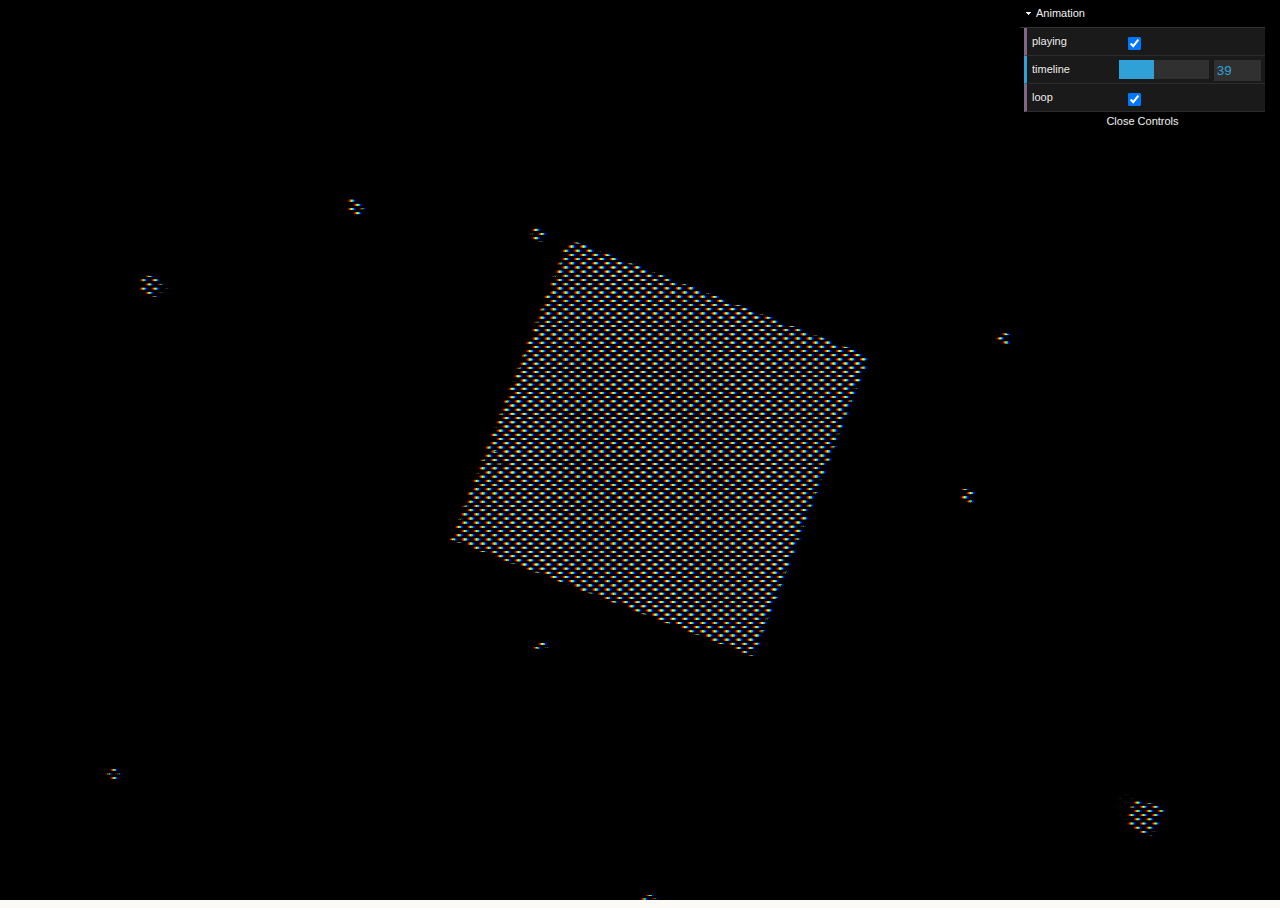
<file: index.html>
<!DOCTYPE html>
<html lang="en">
	<head>
		<title>Tunneler</title>
    <meta charset="utf-8">
		<meta name="viewport" content="width=device-width, user-scalable=no, minimum-scale=1.0, maximum-scale=1.0">
    <meta name="description" content="Just goofin' around">
    <meta name="keywords" content="Two.js,Mark van de Korput,JavaScript">
    <meta name="author" content="Mark van de Korput">

		<link href="stylesheets/styles.css" rel="stylesheet" type="text/css"/>
		<!-- third party libs -->
    <script src="js/jquery-1.9.1-dev.js"></script>
    <script src="js/underscore-1.6.0-dev.js"></script>
    <script src="js/backbone-1.1.2-dev.js"></script>
		<script src="js/three.min.js"></script>
		<script src="js/dat.gui.min.js"></script>

    <script src="js/shaders.js"></script>
    <script src="js/EffectComposer.js"></script>
    <script src="js/RenderPass.js"></script>
    <script src="js/MaskPass.js"></script>
    <script src="js/ShaderPass.js"></script>

		<!-- DIY libs -->
		<script src="js/controls.js"></script>
    <script src="js/timer.js"></script>
    <script src="js/camera_operator.js"></script>
    <script src="js/dripper.js"></script>
		<script src="js/app.js"></script>
    <script src="js/postprocessor.js"></script>
    <script src="js/astroid.js"></script>
	</head>
	<body>
		<script>
      $(document).ready(function(){
        window.app = new App();
      });
    </script>

    <script id="vert-shader" type="x-shader/x-vertex">
      /**
       * Multiply each vertex by the
       * model-view matrix and the
       * projection matrix (both provided
       * by Three.js) to get a final
       * vertex position
       */
      void main() {
        gl_Position = projectionMatrix *
                      modelViewMatrix *
                      vec4(position,1.0);
      }
    </script>

    <script id="frag-shader" type="x-shader/x-fragment">

      void main() {

        // calc the dot product and clamp
        // 0 -> 1 rather than -1 -> 1
        vec3 light = vec3(0.5, 0.2, 1.0);

        // ensure it's normalized
        light = normalize(light);

        // calculate the dot product of
        // the light to the vertex normal
        float dProd = max(0.0,
                          dot(vNormal, light));

        // feed into our frag colour
        gl_FragColor = vec4(dProd, // R
                            dProd, // G
                            dProd, // B
                            1.0);  // A

      }
      </script>
	</body>
</html>
</file>
<file: stylesheets/styles.css>
@import url(https://fonts.googleapis.com/css?family=Arvo:400,700,400italic);

body {
  font-family: Monospace;
  background-color: #000;
  margin: 0px;
  overflow: hidden;
}

/* MeyerWeb Reset */

html, body, div, span, applet, object, iframe,
h1, h2, h3, h4, h5, h6, p, blockquote, pre,
a, abbr, acronym, address, big, cite, code,
del, dfn, em, img, ins, kbd, q, s, samp,
small, strike, strong, sub, sup, tt, var,
b, u, i, center,
dl, dt, dd, ol, ul, li,
fieldset, form, label, legend,
table, caption, tbody, tfoot, thead, tr, th, td,
article, aside, canvas, details, embed,
figure, figcaption, footer, header, hgroup,
menu, nav, output, ruby, section, summary,
time, mark, audio, video {
  margin: 0;
  padding: 0;
  border: 0;
  font: inherit;
  vertical-align: baseline;
}


/* Base text styles */

body {
  padding:0;
  font-family:"Helvetica Neue", Helvetica, Arial, sans-serif;
	font-size: 14px;
	color: #232323;
	background-color: #FBFAF7;
	margin: 0;
	line-height: 1.8em;
	-webkit-font-smoothing: antialiased;

}

h1, h2, h3, h4, h5, h6 {
  color:#232323;
  margin:36px 0 10px;
}

p, ul, ol, table, dl {
  margin:0 0 22px;
}

h1, h2, h3 {
	font-family: Arvo, Monaco, serif;
  line-height:1.3;
	font-weight: normal;
}

h1,h2, h3 {
	display: block;
	border-bottom: 1px solid #ccc;
	padding-bottom: 5px;
}

h1 {
	font-size: 30px;
}

h2 {
	font-size: 24px;
}

h3 {
	font-size: 18px;
}

h4, h5, h6 {
	font-family: Arvo, Monaco, serif;
	font-weight: 700;
}

a {
  color:#C30000;
  font-weight:200;
  text-decoration:none;
}

a:hover {
	text-decoration: underline;
}

a small {
	font-size: 12px;
}

em {
	font-style: italic;
}

strong {
  font-weight:700;
}

ul {
  list-style: inside;
  padding-left: 25px;
}

ol {
  list-style: decimal inside;
  padding-left: 20px;
}

blockquote {
  margin: 0;
  padding: 0 0 0 20px;
  font-style: italic;
}

dl, dt, dd, dl p {
	font-color: #444;
}

dl dt {
  font-weight: bold;
}

dl dd {
  padding-left: 20px;
  font-style: italic;
}

dl p {
  padding-left: 20px;
  font-style: italic;
}

hr {
  border:0;
  background:#ccc;
  height:1px;
  margin:0 0 24px;
}

/* Images */

img {
  position: relative;
  margin: 0 auto;
  max-width: 650px;
  padding: 5px;
  margin: 10px 0 32px 0;
  border: 1px solid #ccc;
}

p img {
  display: inline;
  margin: 0;
  padding: 0;
  vertical-align: middle;
  text-align: center;
  border: none;
}

/* Code blocks */

code, pre {
	font-family: Monaco, "Bitstream Vera Sans Mono", "Lucida Console", Terminal, monospace;
  color:#000;
  font-size:14px;
}

pre {
	padding: 4px 12px;
  background: #FDFEFB;
  border-radius:4px;
  border:1px solid #D7D8C8;
  overflow: auto;
  overflow-y: hidden;
	margin-bottom: 32px;
}


/* Tables */

table {
  width:100%;
}

table {
  border: 1px solid #ccc;
  margin-bottom: 32px;
  text-align: left;
 }

th {
  font-family: 'Arvo', Helvetica, Arial, sans-serif;
	font-size: 18px;
	font-weight: normal;
  padding: 10px;
  background: #232323;
  color: #FDFEFB;
 }

td {
  padding: 10px;
	background: #ccc;
 }


/* Wrapper */
.wrapper {
  width:960px;
}


/* Header */

header {
	background-color: #171717;
	color: #FDFDFB;
  width:170px;
  float:left;
  position:fixed;
	border: 1px solid #000;
	-webkit-border-top-right-radius: 4px;
	-webkit-border-bottom-right-radius: 4px;
	-moz-border-radius-topright: 4px;
	-moz-border-radius-bottomright: 4px;
	border-top-right-radius: 4px;
	border-bottom-right-radius: 4px;
	padding: 34px 25px 22px 50px;
	margin: 30px 25px 0 0;
	-webkit-font-smoothing: antialiased;
}

p.header {
	font-size: 16px;
}

h1.header {
	font-family: Arvo, sans-serif;
	font-size: 30px;
	font-weight: 300;
	line-height: 1.3em;
	border-bottom: none;
	margin-top: 0;
}


h1.header, a.header, a.name, header a{
	color: #fff;
}

a.header {
	text-decoration: underline;
}

a.name {
	white-space: nowrap;
}

header ul {
  list-style:none;
  padding:0;
}

header li {
	list-style-type: none;
  width:132px;
  height:15px;
	margin-bottom: 12px;
	line-height: 1em;
	padding: 6px 6px 6px 7px;

	background: #AF0011;
	background: -moz-linear-gradient(top, #AF0011 0%, #820011 100%);
  background: -webkit-gradient(linear, left top, left bottom, color-stop(0%,#f8f8f8), color-stop(100%,#dddddd));
  background: -webkit-linear-gradient(top, #AF0011 0%,#820011 100%);
  background: -o-linear-gradient(top, #AF0011 0%,#820011 100%);
  background: -ms-linear-gradient(top, #AF0011 0%,#820011 100%);
  background: linear-gradient(top, #AF0011 0%,#820011 100%);

	border-radius:4px;
  border:1px solid #0D0D0D;

	-webkit-box-shadow: inset 0px 1px 1px 0 rgba(233,2,38, 1);
	box-shadow: inset 0px 1px 1px 0 rgba(233,2,38, 1);

}

header li:hover {
	background: #C3001D;
	background: -moz-linear-gradient(top, #C3001D 0%, #950119 100%);
  background: -webkit-gradient(linear, left top, left bottom, color-stop(0%,#f8f8f8), color-stop(100%,#dddddd));
  background: -webkit-linear-gradient(top, #C3001D 0%,#950119 100%);
  background: -o-linear-gradient(top, #C3001D 0%,#950119 100%);
  background: -ms-linear-gradient(top, #C3001D 0%,#950119 100%);
  background: linear-gradient(top, #C3001D 0%,#950119 100%);
}

a.buttons {
	-webkit-font-smoothing: antialiased;
	font-weight: normal;
	text-shadow: rgba(0, 0, 0, 0.4) 0 -1px 0;
	padding: 2px 2px 2px 22px;
	height: 30px;
}

a.buttons:hover {
	color: #fff;
	text-decoration: none;
}


/* Section - for main page content */

section {
  width:650px;
  float:right;
  padding-bottom:50px;
}


/* Footer */

footer {
  width:170px;
  float:left;
  position:fixed;
  bottom:10px;
	padding-left: 50px;
}

@media print, screen and (max-width: 960px) {

  div.wrapper {
    width:auto;
    margin:0;
  }

  header, section, footer {
    float:none;
    position:static;
    width:auto;
  }

	footer {
		border-top: 1px solid #ccc;
		margin:0 84px 0 50px;
		padding:0;
	}

  header {
    padding-right:320px;
  }

  section {
    padding:20px 84px 20px 50px;
    margin:0 0 20px;
  }

  header a small {
    display:inline;
  }

  header ul {
    position:absolute;
    right:130px;
    top:84px;
  }
}

@media print, screen and (max-width: 720px) {
  body {
    word-wrap:break-word;
  }

  header {
    padding:10px 20px 0;
		margin-right: 0;
  }

	section {
    padding:10px 0 10px 20px;
    margin:0 0 30px;
  }

	footer {
		margin: 0 0 0 30px;
	}

  header ul, header p.view {
    position:static;
  }
}

@media print, screen and (max-width: 480px) {

  header ul li.download {
    display:none;
  }

	footer {
		margin: 0 0 0 20px;
	}

	footer a{
		display:block;
	}

}

@media print {
  body {
    padding:0.4in;
    font-size:12pt;
    color:#444;
  }
}
</file>
